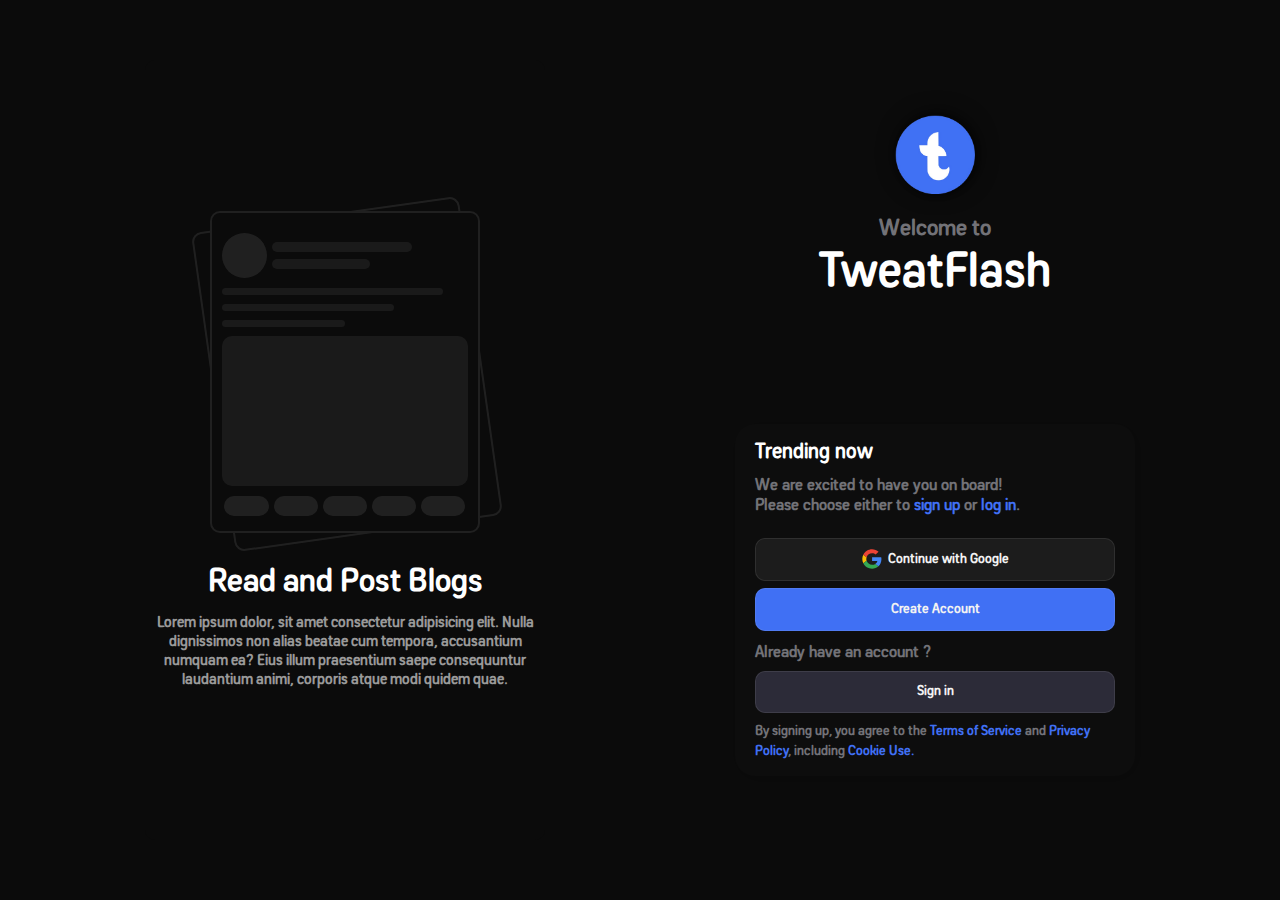
<file: login and signup/index.html>
<!DOCTYPE html>
<html lang="en">
<head>
    <meta charset="UTF-8">
    <meta name="viewport" content="width=device-width, initial-scale=1.0">
    <link rel="stylesheet" href="style.css" type="text/css">
    <link href='https://unpkg.com/boxicons@2.1.4/css/boxicons.min.css' rel='stylesheet'>
    <title>Document</title>
</head>
<body>
    
    <div class="holder">
        <div class="container con2">
            <button class="skip" onclick="hide()">
                Skip
            </button>
            <div class="slide-holder">
               
                <ul class="slide">
                    <li class="li">
                        
                        <div class="slide-details">
                            <div class="image-description">
                                
                                <div class="blogui">
                                    <div class="profile-username">
                                        <div class="profile-img"></div>
                                        <div class="u-n">
                                            <div class="user-s"></div>
                                            <div class="user-s" style="width: 50%;"></div>
                                        </div>
                                    </div>
                                    <div class="user-s us2 us3" style="width: 100%;"></div>
                                    <div class="user-s us2 us3" style="width: 70%;"></div>
                                    <div class="user-s us2 us3" style="width: 50%;"></div>
                                    <div class="screen"></div>
                                    <div class="react">
                                        <ul>
                                            <li></li>
                                            <li></li>
                                            <li></li>
                                            <li></li>
                                            <li></li>
                                        </ul>
                                    </div>
                                </div>
                            </div>
                            <p class="a-head">Read and Post Blogs</p>
                            <p class="a-body">
                                Lorem ipsum dolor, sit amet consectetur adipisicing elit. Nulla dignissimos non alias beatae cum tempora, accusantium numquam ea? Eius illum praesentium saepe consequuntur laudantium animi, corporis atque modi quidem quae.
                            </p>
                        </div>
                    </li>
                    <li class="li">
                        <div class="slide-details">
                            <div class="image-description">
                                <div class="blogui">
                                    <div class="profile-username">
                                        <div class="profile-img"></div>
                                        <div class="u-n">
                                            <div class="user-s"></div>
                                            <div class="user-s" style="width: 50%;"></div>
                                        </div>
                                    </div>
                                    <div class="user-s us2 us3" style="width: 100%;"></div>
                                    <div class="user-s us2 us3" style="width: 70%;"></div>
                                    <div class="user-s us2 us3" style="width: 50%;"></div>
                                    <div class="screen"></div>
                                    <div class="react">
                                        <ul>
                                            <li></li>
                                            <li></li>
                                            <li></li>
                                            <li></li>
                                            <li></li>
                                        </ul>
                                    </div>
                                </div>
                            </div>
                            <p class="a-head">Portfolio designs</p>
                            <p class="a-body">
                                Lorem ipsum dolor, sit amet consectetur adipisicing elit. Nulla dignissimos non alias beatae cum tempora, accusantium numquam ea? Eius illum praesentium saepe consequuntur laudantium animi, corporis atque modi quidem quae.
                            </p>
                        </div>
                    </li>
                    <li class="li">
                        <div class="slide-details">
                            <div class="image-description">
                                <div class="blogui">
                                    <div class="profile-username">
                                        <div class="profile-img"></div>
                                        <div class="u-n">
                                            <div class="user-s"></div>
                                            <div class="user-s" style="width: 50%;"></div>
                                        </div>
                                    </div>
                                    <div class="user-s us2 us3" style="width: 100%;"></div>
                                    <div class="user-s us2 us3" style="width: 70%;"></div>
                                    <div class="user-s us2 us3" style="width: 50%;"></div>
                                    <div class="screen"></div>
                                    <div class="react">
                                        <ul>
                                            <li></li>
                                            <li></li>
                                            <li></li>
                                            <li></li>
                                            <li></li>
                                        </ul>
                                    </div>
                                </div>
                            </div>
                            <p class="a-head">Entertaiment</p>
                            <p class="a-body">
                                Lorem ipsum dolor, sit amet consectetur adipisicing elit. Nulla dignissimos non alias beatae cum tempora, accusantium numquam ea? Eius illum praesentium saepe consequuntur laudantium animi, corporis atque modi quidem quae.
                            </p>
                        </div>
                    </li>
                    <li class="li">
                        <div class="slide-details">
                            <div class="image-description">
                                <div class="blogui">
                                    <div class="profile-username">
                                        <div class="profile-img"></div>
                                        <div class="u-n">
                                            <div class="user-s"></div>
                                            <div class="user-s" style="width: 50%;"></div>
                                        </div>
                                    </div>
                                    <div class="user-s us2 us3" style="width: 100%;"></div>
                                    <div class="user-s us2 us3" style="width: 70%;"></div>
                                    <div class="user-s us2 us3" style="width: 50%;"></div>
                                    <div class="screen">
                                        <div class="code-board">
                                            <div class="code code5" style="width: 60%;"></div>
                                            <div class="code code1"></div>
                                            <div class="code code2"></div>
                                            <div class="code code3"></div>
                                            <div class="code code4"></div>
                                            <div class="code code2"></div>
                                            <div class="code code3"></div>
                                            <div class="code code5"></div>
                                            
                                        </div>
                                    </div>
                                    <div class="react">
                                        <ul>
                                            <li></li>
                                            <li></li>
                                            <li></li>
                                            <li></li>
                                            <li></li>
                                        </ul>
                                    </div>
                                </div>
                            </div>
                            <p class="a-head">Post and Read Blogs on Tech</p>
                            <p class="a-body">
                                Lorem ipsum dolor, sit amet consectetur adipisicing elit. Nulla dignissimos non alias beatae cum tempora, accusantium numquam ea? Eius illum praesentium saepe consequuntur laudantium animi, corporis atque modi quidem quae.
                            </p>
                        </div>
                    </li>
                    <li class="li">
                        <div class="slide-details">
                            <div class="image-description">
                                <div class="blogui">
                                    <div class="profile-username">
                                        <div class="profile-img"></div>
                                        <div class="u-n">
                                            <div class="user-s"></div>
                                            <div class="user-s" style="width: 50%;"></div>
                                        </div>
                                    </div>
                                    <div class="user-s us2 us3" style="width: 100%;"></div>
                                    <div class="user-s us2 us3" style="width: 70%;"></div>
                                    <div class="user-s us2 us3" style="width: 50%;"></div>
                                    <div class="screen"></div>
                                    <div class="react">
                                        <ul>
                                            <li></li>
                                            <li></li>
                                            <li></li>
                                            <li></li>
                                            <li></li>
                                        </ul>
                                    </div>
                                </div>
                            </div>
                            <p class="a-head">Mutal Friends Visibility</p>
                            <p class="a-body">
                                Lorem ipsum dolor, sit amet consectetur adipisicing elit. Nulla dignissimos non alias beatae cum tempora, accusantium numquam ea? Eius illum praesentium saepe consequuntur laudantium animi, corporis atque modi quidem quae.
                            </p>
                        </div>
                    </li>
                    <li class="li">
                        <div class="slide-details">
                            <div class="image-description">
                                <div class="blogui">
                                    <div class="profile-username">
                                        <div class="profile-img"></div>
                                        <div class="u-n">
                                            <div class="user-s"></div>
                                            <div class="user-s" style="width: 50%;"></div>
                                        </div>
                                    </div>
                                    <div class="user-s us2 us3" style="width: 100%;"></div>
                                    <div class="user-s us2 us3" style="width: 70%;"></div>
                                    <div class="user-s us2 us3" style="width: 50%;"></div>
                                    <div class="screen"></div>
                                    <div class="react">
                                        <ul>
                                            <li></li>
                                            <li></li>
                                            <li></li>
                                            <li></li>
                                            <li></li>
                                        </ul>
                                    </div>
                                </div>
                            </div>
                            <p class="a-head">Create varieties of Posts like audio ,video,text</p>
                            <p class="a-body">
                                Lorem ipsum dolor, sit amet consectetur adipisicing elit. Nulla dignissimos non alias beatae cum tempora, accusantium numquam ea? Eius illum praesentium saepe consequuntur laudantium animi, corporis atque modi quidem quae.
                            </p>
                        </div>
                    </li>
                    <li class="li">
                        <div class="slide-details">
                            <div class="image-description">
                                <div class="blogui">
                                    <div class="profile-username">
                                        <div class="profile-img"></div>
                                        <div class="u-n">
                                            <div class="user-s"></div>
                                            <div class="user-s" style="width: 50%;"></div>
                                        </div>
                                    </div>
                                    <div class="user-s us2 us3" style="width: 100%;"></div>
                                    <div class="user-s us2 us3" style="width: 70%;"></div>
                                    <div class="user-s us2 us3" style="width: 50%;"></div>
                                    <div class="screen"></div>
                                    <div class="react">
                                        <ul>
                                            <li></li>
                                            <li></li>
                                            <li></li>
                                            <li></li>
                                            <li></li>
                                        </ul>
                                    </div>
                                </div>
                            </div>
                            <p class="a-head">Read Articles</p>
                            <p class="a-body">
                                Lorem ipsum dolor, sit amet consectetur adipisicing elit. Nulla dignissimos non alias beatae cum tempora, accusantium numquam ea? Eius illum praesentium saepe consequuntur laudantium animi, corporis atque modi quidem quae.
                            </p>
                        </div>
                    </li>
                    <li class="li">
                        <div class="slide-details">
                            <div class="image-description">
                                <div class="blogui">
                                    <div class="profile-username">
                                        <div class="profile-img"></div>
                                        <div class="u-n">
                                            <div class="user-s"></div>
                                            <div class="user-s" style="width: 50%;"></div>
                                        </div>
                                    </div>
                                    <div class="user-s us2 us3" style="width: 100%;"></div>
                                    <div class="user-s us2 us3" style="width: 70%;"></div>
                                    <div class="user-s us2 us3" style="width: 50%;"></div>
                                    <div class="screen"></div>
                                    <div class="react">
                                        <ul>
                                            <li></li>
                                            <li></li>
                                            <li></li>
                                            <li></li>
                                            <li></li>
                                        </ul>
                                    </div>
                                </div>
                            </div>
                            <p class="a-head">Read Articles</p>
                            <p class="a-body">
                                Lorem ipsum dolor, sit amet consectetur adipisicing elit. Nulla dignissimos non alias beatae cum tempora, accusantium numquam ea? Eius illum praesentium saepe consequuntur laudantium animi, corporis atque modi quidem quae.
                            </p>
                        </div>
                    </li>
                    <li class="li">
                        <div class="slide-details">
                            <div class="image-description">
                                <div class="blogui">
                                    <div class="profile-username">
                                        <div class="profile-img"></div>
                                        <div class="u-n">
                                            <div class="user-s"></div>
                                            <div class="user-s" style="width: 50%;"></div>
                                        </div>
                                    </div>
                                    <div class="user-s us2 us3" style="width: 100%;"></div>
                                    <div class="user-s us2 us3" style="width: 70%;"></div>
                                    <div class="user-s us2 us3" style="width: 50%;"></div>
                                    <div class="screen"></div>
                                    <div class="react">
                                        <ul>
                                            <li></li>
                                            <li></li>
                                            <li></li>
                                            <li></li>
                                            <li></li>
                                        </ul>
                                    </div>
                                </div>
                            </div>
                            <p class="a-head">Read Articles</p>
                            <p class="a-body">
                                Lorem ipsum dolor, sit amet consectetur adipisicing elit. Nulla dignissimos non alias beatae cum tempora, accusantium numquam ea? Eius illum praesentium saepe consequuntur laudantium animi, corporis atque modi quidem quae.
                            </p>
                        </div>
                    </li>
                </ul>
            </div>
            <!-- <div class="show-moves">

            </div> -->
            <!-- <div class="random-stuff">

                <ul>
                    <li>
                        <div class="username"></div>
                        <div class="others"></div>
                        <div class="r">
                            <span style="background-color: lightpink;"></span><span style="background-color: #E0FBE2;"></span><span style="background-color: oldlace;"></span>
                        </div>
                    </li>
                    <li class="trans">
                        <div class="username"></div>
                        <div class="others"></div>
                        <div class="r">
                            <span style="background-color: lightpink;"></span><span style="background-color: #E0FBE2;"></span><span style="background-color: oldlace;"></span>
                        </div>
                    </li>
                    <li>
                        <div class="username"></div>
                        <div class="others"></div>
                        <div class="r">
                            <span style="background-color: lightpink;"></span><span style="background-color: #E0FBE2;"></span><span style="background-color: oldlace;"></span>
                        </div>
                    </li>
                    <li class="trans2">
                        <div class="username"></div>
                        <div class="others"></div>
                        <div class="r">
                            <span style="background-color: lightpink;"></span><span style="background-color: #E0FBE2;"></span><span style="background-color: oldlace;"></span>
                        </div>
                    </li>
                </ul>
            </div> -->
        </div>
        <div class="container">
            <div class="company-logo">
                
                <div class="main-logo">
                    <img src="Capture4-removebg-preview.png" alt="">
                </div>
                <p class="p">Welcome to</p>
                <p class="p2" style="color: #fff;">TweatFlash</p>
            </div>
            <div class="more">
                <p class="p3" style="color: #fff;">Trending now</p>
                <p class="p4" style="font-weight: 700;">We are excited to have you on board! <br>Please choose either to <a href="#">sign up</a> or <a href="#">log in</a>.</p>
                <div class="options">
                    <button class="b1 b2" onclick="openmain()"><svg style="width: 20px; height:20px" viewBox="-0.5 0 48 48" version="1.1" xmlns="http://www.w3.org/2000/svg" xmlns:xlink="http://www.w3.org/1999/xlink" fill="#000000"><g id="SVGRepo_bgCarrier" stroke-width="0"></g><g id="SVGRepo_tracerCarrier" stroke-linecap="round" stroke-linejoin="round"></g><g id="SVGRepo_iconCarrier"> <title>Google-color</title> <desc>Created with Sketch.</desc> <defs> </defs> <g id="Icons" stroke="none" stroke-width="1" fill="none" fill-rule="evenodd"> <g id="Color-" transform="translate(-401.000000, -860.000000)"> <g id="Google" transform="translate(401.000000, 860.000000)"> <path d="M9.82727273,24 C9.82727273,22.4757333 10.0804318,21.0144 10.5322727,19.6437333 L2.62345455,13.6042667 C1.08206818,16.7338667 0.213636364,20.2602667 0.213636364,24 C0.213636364,27.7365333 1.081,31.2608 2.62025,34.3882667 L10.5247955,28.3370667 C10.0772273,26.9728 9.82727273,25.5168 9.82727273,24" id="Fill-1" fill="#FBBC05"> </path> <path d="M23.7136364,10.1333333 C27.025,10.1333333 30.0159091,11.3066667 32.3659091,13.2266667 L39.2022727,6.4 C35.0363636,2.77333333 29.6954545,0.533333333 23.7136364,0.533333333 C14.4268636,0.533333333 6.44540909,5.84426667 2.62345455,13.6042667 L10.5322727,19.6437333 C12.3545909,14.112 17.5491591,10.1333333 23.7136364,10.1333333" id="Fill-2" fill="#EB4335"> </path> <path d="M23.7136364,37.8666667 C17.5491591,37.8666667 12.3545909,33.888 10.5322727,28.3562667 L2.62345455,34.3946667 C6.44540909,42.1557333 14.4268636,47.4666667 23.7136364,47.4666667 C29.4455,47.4666667 34.9177955,45.4314667 39.0249545,41.6181333 L31.5177727,35.8144 C29.3995682,37.1488 26.7323182,37.8666667 23.7136364,37.8666667" id="Fill-3" fill="#34A853"> </path> <path d="M46.1454545,24 C46.1454545,22.6133333 45.9318182,21.12 45.6113636,19.7333333 L23.7136364,19.7333333 L23.7136364,28.8 L36.3181818,28.8 C35.6879545,31.8912 33.9724545,34.2677333 31.5177727,35.8144 L39.0249545,41.6181333 C43.3393409,37.6138667 46.1454545,31.6490667 46.1454545,24" id="Fill-4" fill="#4285F4"> </path> </g> </g> </g> </g></svg>&nbsp;&nbsp;Continue with Google</button>
                    <button class="b1" style="background-color: #4070f4;" onclick="loadf()">Create Account</button>
                    <p class="already" style="font-weight: 700;">Already have an account ?</p>
                    <button class="b1">Sign in</button>
                    
                    
                    <span class="span" style="font-weight: 700;">By signing up, you agree to the <a href="#">Terms of Service</a> and <a href="#">Privacy Policy</a>, including <a href="#">Cookie  Use.</a></span>
                </div>
                </div>
            </div>
        </div>
        
    </div>
    <script>
        function openmain(){
            window.open("https://chuks1234567890.github.io/tweatFlash");
        }
        function loadf(){
            document.querySelector(".more").innerHTML=`
                <svg class="spinner" viewBox="0 0 50 50">
                    <circle class="path" cx="25" cy="25" r="20" fill="none" stroke-width="5"></circle>
                </svg>
            `
            document.querySelector(".more").classList.add("some")
            setTimeout(()=>{
                document.querySelector(".more").classList.remove("some")
                document.querySelector(".more").innerHTML=`<p class="p3" style="color: #fff;">Create your account</p>
                <div class="options"> 
                    <form action="#">
                        <p class="already" style="font-weight: 700;">Enter your fullname</p>
                    <input type="text" placeholder="David Thomas" name="name"/>
                    <div class="cop">
                        <div class="co co1 active" onclick="semail()">Email </div>    
                        <div class="co co2" onclick="sphone()">Phone</div>    
                    </div>
                    <div class="ci"><input type="email" placeholder="example@gmail.com" name="email" /></div>
                    <button class="b1" style="background-color:#4070f4;" onclick="loadf2()">Next</button>
                    <button class="b1 b2" onclick="openmain()"><svg style="width: 20px; height:20px" viewBox="-0.5 0 48 48" version="1.1" xmlns="http://www.w3.org/2000/svg" xmlns:xlink="http://www.w3.org/1999/xlink" fill="#000000"><g id="SVGRepo_bgCarrier" stroke-width="0"></g><g id="SVGRepo_tracerCarrier" stroke-linecap="round" stroke-linejoin="round"></g><g id="SVGRepo_iconCarrier"> <title>Google-color</title> <desc>Created with Sketch.</desc> <defs> </defs> <g id="Icons" stroke="none" stroke-width="1" fill="none" fill-rule="evenodd"> <g id="Color-" transform="translate(-401.000000, -860.000000)"> <g id="Google" transform="translate(401.000000, 860.000000)"> <path d="M9.82727273,24 C9.82727273,22.4757333 10.0804318,21.0144 10.5322727,19.6437333 L2.62345455,13.6042667 C1.08206818,16.7338667 0.213636364,20.2602667 0.213636364,24 C0.213636364,27.7365333 1.081,31.2608 2.62025,34.3882667 L10.5247955,28.3370667 C10.0772273,26.9728 9.82727273,25.5168 9.82727273,24" id="Fill-1" fill="#FBBC05"> </path> <path d="M23.7136364,10.1333333 C27.025,10.1333333 30.0159091,11.3066667 32.3659091,13.2266667 L39.2022727,6.4 C35.0363636,2.77333333 29.6954545,0.533333333 23.7136364,0.533333333 C14.4268636,0.533333333 6.44540909,5.84426667 2.62345455,13.6042667 L10.5322727,19.6437333 C12.3545909,14.112 17.5491591,10.1333333 23.7136364,10.1333333" id="Fill-2" fill="#EB4335"> </path> <path d="M23.7136364,37.8666667 C17.5491591,37.8666667 12.3545909,33.888 10.5322727,28.3562667 L2.62345455,34.3946667 C6.44540909,42.1557333 14.4268636,47.4666667 23.7136364,47.4666667 C29.4455,47.4666667 34.9177955,45.4314667 39.0249545,41.6181333 L31.5177727,35.8144 C29.3995682,37.1488 26.7323182,37.8666667 23.7136364,37.8666667" id="Fill-3" fill="#34A853"> </path> <path d="M46.1454545,24 C46.1454545,22.6133333 45.9318182,21.12 45.6113636,19.7333333 L23.7136364,19.7333333 L23.7136364,28.8 L36.3181818,28.8 C35.6879545,31.8912 33.9724545,34.2677333 31.5177727,35.8144 L39.0249545,41.6181333 C43.3393409,37.6138667 46.1454545,31.6490667 46.1454545,24" id="Fill-4" fill="#4285F4"> </path> </g> </g> </g> </g></svg>&nbsp;&nbsp;Continue with Google</button>
                    </form>
                </div>
                `
            },1000)
        } 
        function loadf2(){
            document.querySelector(".more").innerHTML=`
                <svg class="spinner" viewBox="0 0 50 50">
                    <circle class="path" cx="25" cy="25" r="20" fill="none" stroke-width="5"></circle>
                </svg>
            `
            document.querySelector(".more").classList.add("some")
            setTimeout(()=>{
                document.querySelector(".more").classList.remove("some")
                document.querySelector(".more").innerHTML=`<p class="p3" style="color: #fff;">Confrim your identity</p>
                <div class="options"> 
                    <form action="#">
                        <p class="already" style="font-weight: 700; padding-bottom:10px;">Date of birth</p>
                    <div class="dobh">
                       <div class="month">
                            <select name="month" id="month" value="">
                                <option value="1">Month</option>
                                 <option>January</option>
                                 <option>February</option>
                                 <option>March</option>
                                 <option>April</option>
                                 <option>May</option>
                                 <option>June</option>
                                 <option>July</option>
                                 <option>August</option>
                                 <option>September</option>
                                 <option>October</option>
                                 <option>November</option>
                                 <option>December</option>
                            </select>
                        </div>
                        <div class="day">
                            <select name="select" id="day">
                                <option value="1">Day</option>
            <option value="1">1</option>
            <option value="1">2</option>
            <option value="1">3</option>
            <option value="1">4</option>
            <option value="1">5</option>
            <option value="1">6</option>
            <option value="1">7</option>
            <option value="1">8</option>
            <option value="1">9</option>
            <option value="1">11</option>
            <option value="1">12</option>
            <option value="1">13</option>
            <option value="1">14</option>
            <option value="1">15</option>
            <option value="1">16</option>
            <option value="1">17</option>
            <option value="1">18</option>
        </select>
                        </div>
                        <div class="year">
                            
                            <select name="select" value="y">
                                <option value="1">Year</option> 
            <option value="1">2024</option>
            <option value="1">2023</option>    
            <option value="1">2022</option>
            <option value="1">2021</option>
            <option value="1">2020</option>
            <option value="1">1999</option>
            <option value="1">1998</option>
            <option value="1">1995</option>
            <option value="1">2024</option>
            <option value="1">2023</option>    
            <option value="1">2022</option>
            <option value="1">2021</option>
            <option value="1">2020</option>
            <option value="1">1999</option>
            <option value="1">1998</option>
            <option value="1">1995</option>
        </select>
                        </div>  
                    </div>
                    <p class="already" style="font-weight: 700;">Gender</p>
                    <div class="gender">
                        <div class="radio">
                            <label>
                                <input type="radio" name="male" id="male">&nbsp;
                                Male
                            </label>
                        </div>
                        <div class="radio">
                            <label>
                                <input type="radio" name="male" id="male">&nbsp;
                                Female
                            </label>
                        </div>
                        <div class="radio">
                            <label>
                                <input type="radio" name="male" id="male">&nbsp;
                                Custom
                            </label>
                        </div>    
                    </div>
                    <button class="b1" style="background-color:#4070f4;" onclick="verify()">Next</button>
                    <button class="b1 b2" onclick="openmain()"><svg style="width: 20px; height:20px" viewBox="-0.5 0 48 48" version="1.1" xmlns="http://www.w3.org/2000/svg" xmlns:xlink="http://www.w3.org/1999/xlink" fill="#000000"><g id="SVGRepo_bgCarrier" stroke-width="0"></g><g id="SVGRepo_tracerCarrier" stroke-linecap="round" stroke-linejoin="round"></g><g id="SVGRepo_iconCarrier"> <title>Google-color</title> <desc>Created with Sketch.</desc> <defs> </defs> <g id="Icons" stroke="none" stroke-width="1" fill="none" fill-rule="evenodd"> <g id="Color-" transform="translate(-401.000000, -860.000000)"> <g id="Google" transform="translate(401.000000, 860.000000)"> <path d="M9.82727273,24 C9.82727273,22.4757333 10.0804318,21.0144 10.5322727,19.6437333 L2.62345455,13.6042667 C1.08206818,16.7338667 0.213636364,20.2602667 0.213636364,24 C0.213636364,27.7365333 1.081,31.2608 2.62025,34.3882667 L10.5247955,28.3370667 C10.0772273,26.9728 9.82727273,25.5168 9.82727273,24" id="Fill-1" fill="#FBBC05"> </path> <path d="M23.7136364,10.1333333 C27.025,10.1333333 30.0159091,11.3066667 32.3659091,13.2266667 L39.2022727,6.4 C35.0363636,2.77333333 29.6954545,0.533333333 23.7136364,0.533333333 C14.4268636,0.533333333 6.44540909,5.84426667 2.62345455,13.6042667 L10.5322727,19.6437333 C12.3545909,14.112 17.5491591,10.1333333 23.7136364,10.1333333" id="Fill-2" fill="#EB4335"> </path> <path d="M23.7136364,37.8666667 C17.5491591,37.8666667 12.3545909,33.888 10.5322727,28.3562667 L2.62345455,34.3946667 C6.44540909,42.1557333 14.4268636,47.4666667 23.7136364,47.4666667 C29.4455,47.4666667 34.9177955,45.4314667 39.0249545,41.6181333 L31.5177727,35.8144 C29.3995682,37.1488 26.7323182,37.8666667 23.7136364,37.8666667" id="Fill-3" fill="#34A853"> </path> <path d="M46.1454545,24 C46.1454545,22.6133333 45.9318182,21.12 45.6113636,19.7333333 L23.7136364,19.7333333 L23.7136364,28.8 L36.3181818,28.8 C35.6879545,31.8912 33.9724545,34.2677333 31.5177727,35.8144 L39.0249545,41.6181333 C43.3393409,37.6138667 46.1454545,31.6490667 46.1454545,24" id="Fill-4" fill="#4285F4"> </path> </g> </g> </g> </g></svg>&nbsp;&nbsp;Continue with Google</button>
                    
                    
                    
                    
                    <!-- <div class="buttons">
                        <button class="b1"><i class='bx bx-phone'></i></button>
                        <button class="b1 b2"><svg style="width: 30px; fill:transparent;" xmlns="http://www.w3.org/2000/svg" aria-label="Gmail" role="img" viewBox="0 0 512 512" fill="#000000"><g id="SVGRepo_bgCarrier" stroke-width="0"></g><g id="SVGRepo_tracerCarrier" stroke-linecap="round" stroke-linejoin="round"></g><g id="SVGRepo_iconCarrier"><rect width="512" height="512" rx="15%" ></rect><path d="M158 391v-142l-82-63V361q0 30 30 30" fill="#4285f4"></path><path d="M 154 248l102 77l102-77v-98l-102 77l-102-77" fill="#ea4335"></path><path d="M354 391v-142l82-63V361q0 30-30 30" fill="#34a853"></path><path d="M76 188l82 63v-98l-30-23c-27-21-52 0-52 26" fill="#c5221f"></path><path d="M436 188l-82 63v-98l30-23c27-21 52 0 52 26" fill="#fbbc04"></path></g></svg></button>
                    </div> -->
                    </form>
                </div>
                `
            },1000)
        }
        function sphone(){
            document.querySelector(".ci").classList.add("ciphone")
            document.querySelector(".ci").innerHTML=`<select name="select" value="y">
                                <option value="1">+234</option> 
            <option value="1">+234</option>
            <option value="1">+234</option>
            <option value="1">+234</option>
            <option value="1">+234</option>
            <option value="1">+234</option>
            <option value="1">+234</option>
            <option value="1">+234</option>
            <option value="1">+234</option>
            <option value="1">+234</option>
            <option value="1">+234</option>
            <option value="1">+234</option>
            <option value="1">+234</option>
            <option value="1">+234</option>
            <option value="1">+234</option>
            <option value="1">+234</option>
            <option value="1">+234</option>
            <option value="1">+234</option>
            
        </select>
        <input type="email" placeholder="90 3245 7431" name="number" />
        `
            document.querySelector(".co1").classList.remove("active")
            document.querySelector(".co2").classList.add("active")
        }
        function semail(){
            document.querySelector(".ci").classList.remove("ciphone")
            document.querySelector(".ci").innerHTML=`<input type="email" placeholder="example@gmail.com" name="email" />`
            document.querySelector(".co2").classList.remove("active")
            document.querySelector(".co1").classList.add("active")
        }
        function verify(){
            document.querySelector(".more").innerHTML=`
                <svg class="spinner" viewBox="0 0 50 50">
                    <circle class="path" cx="25" cy="25" r="20" fill="none" stroke-width="5"></circle>
                </svg>
            `
            document.querySelector(".more").classList.add("some")
            setTimeout(()=>{
                document.querySelector(".more").classList.remove("some")
                document.querySelector(".more").innerHTML=`
            <div>
             <p class="p3" style="color: #fff;">We sent you a code</p>
            <p class="p4" style="font-weight: 700;">We sent a 6 digit code to augustinegodwin312@gmail.com</p>
            <div class="options">
                <p class="already" style="font-weight: 700;">Veification Code</p>
                <input type="text" name="verification_code" placeholder="325 226">
                <button class="b1" style="background-color: #4070f4;" onclick="loadf()">Verify Code</button>
                <p class="already" style="font-weight: 700;">Didnt recieve code ?</p>
                <button class="b1">Use phone instead</button>
            </div>
         </div>
            `
            },1000)
        }
    </script>
    <script src="script.js"></script>
    </body>
</html>
</file>
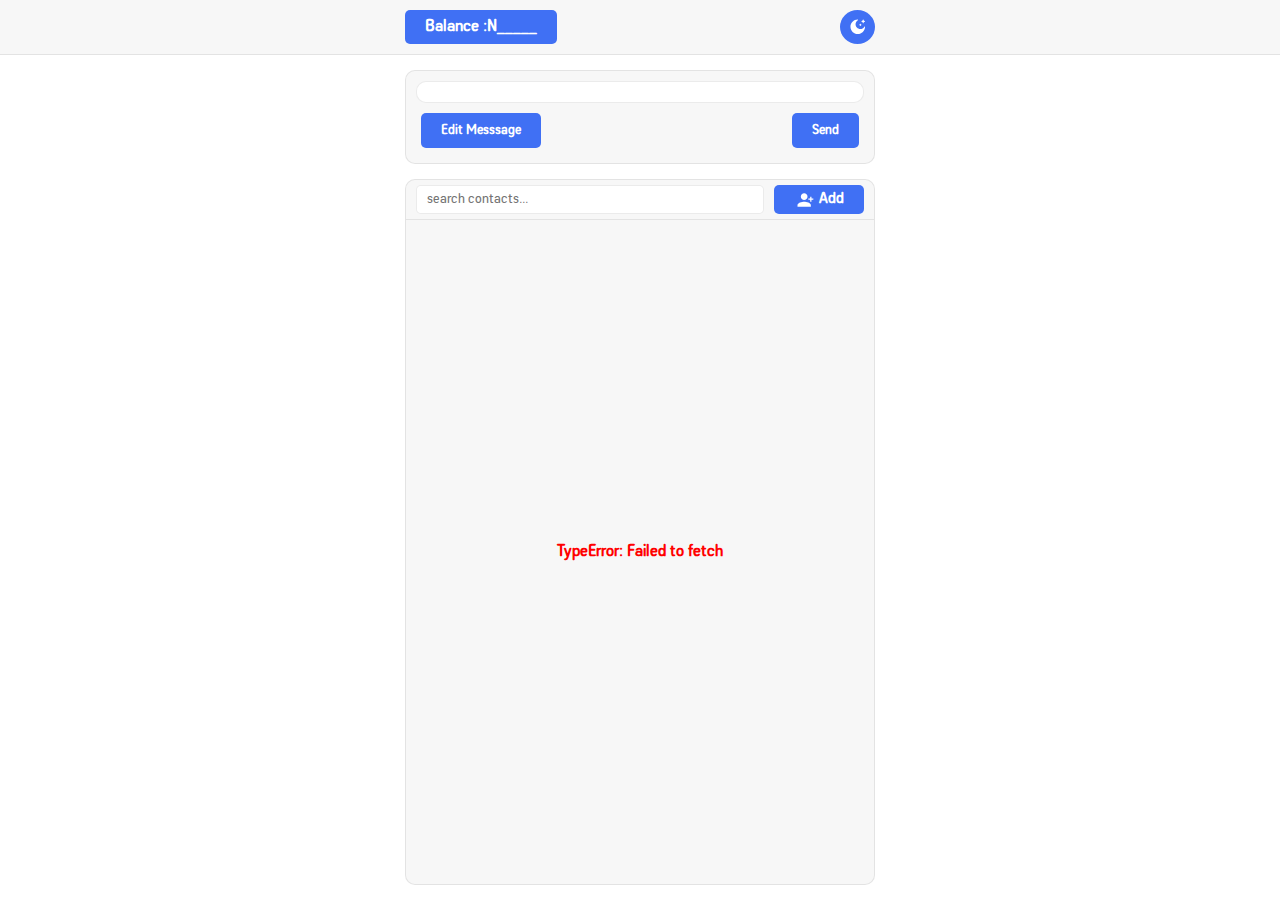
<file: messages/index.html>
<!DOCTYPE html>
<html lang="en">
<head>
    <meta charset="UTF-8">
    <meta name="viewport" content="width=device-width, initial-scale=1.0">
    <link rel="stylesheet" href="style.css">
    <title>Messages</title>
    <link rel="manifest" href="manifest.json" />
    <link rel="icon" href="192x192.png" />
</head>
<body>
    <div class="container">
        <header>
            <ul>
                <li class="logo" onclick="show_acc()">
                    <!-- Balance&nbsp;<svg width="20px" height="20px" viewBox="0 0 24 24" fill="none" xmlns="http://www.w3.org/2000/svg"><g id="SVGRepo_bgCarrier" stroke-width="0"></g><g id="SVGRepo_tracerCarrier" stroke-linecap="round" stroke-linejoin="round"></g><g id="SVGRepo_iconCarrier"> <path d="M20.453 12.8932C20.1752 15.5031 18.6964 17.9488 16.2494 19.3616C12.1839 21.7088 6.98539 20.3158 4.63818 16.2503L4.38818 15.8173M3.54613 11.1071C3.82393 8.49723 5.30272 6.05151 7.74971 4.63874C11.8152 2.29153 17.0137 3.68447 19.3609 7.74995L19.6109 8.18297M3.49316 18.0662L4.22521 15.3341L6.95727 16.0662M17.0424 7.93413L19.7744 8.66618L20.5065 5.93413" stroke="#ffffff" stroke-width="2.4" stroke-linecap="round" stroke-linejoin="round"></path> </g></svg> -->
                        Balance :N_____
                </li>
                <li class="theme"><svg viewBox="0 0 24 24" fill="none" xmlns="http://www.w3.org/2000/svg"><g id="SVGRepo_bgCarrier" stroke-width="0"></g><g id="SVGRepo_tracerCarrier" stroke-linecap="round" stroke-linejoin="round"></g><g id="SVGRepo_iconCarrier"> <path d="M19.9001 2.30719C19.7392 1.8976 19.1616 1.8976 19.0007 2.30719L18.5703 3.40247C18.5212 3.52752 18.4226 3.62651 18.298 3.67583L17.2067 4.1078C16.7986 4.26934 16.7986 4.849 17.2067 5.01054L18.298 5.44252C18.4226 5.49184 18.5212 5.59082 18.5703 5.71587L19.0007 6.81115C19.1616 7.22074 19.7392 7.22074 19.9001 6.81116L20.3305 5.71587C20.3796 5.59082 20.4782 5.49184 20.6028 5.44252L21.6941 5.01054C22.1022 4.849 22.1022 4.26934 21.6941 4.1078L20.6028 3.67583C20.4782 3.62651 20.3796 3.52752 20.3305 3.40247L19.9001 2.30719Z" fill="#ffffff"></path> <path d="M16.0328 8.12967C15.8718 7.72009 15.2943 7.72009 15.1333 8.12967L14.9764 8.52902C14.9273 8.65407 14.8287 8.75305 14.7041 8.80237L14.3062 8.95987C13.8981 9.12141 13.8981 9.70107 14.3062 9.86261L14.7041 10.0201C14.8287 10.0694 14.9273 10.1684 14.9764 10.2935L15.1333 10.6928C15.2943 11.1024 15.8718 11.1024 16.0328 10.6928L16.1897 10.2935C16.2388 10.1684 16.3374 10.0694 16.462 10.0201L16.8599 9.86261C17.268 9.70107 17.268 9.12141 16.8599 8.95987L16.462 8.80237C16.3374 8.75305 16.2388 8.65407 16.1897 8.52902L16.0328 8.12967Z" fill="#ffffff"></path> <path d="M12 22C17.5228 22 22 17.5228 22 12C22 11.5373 21.3065 11.4608 21.0672 11.8568C19.9289 13.7406 17.8615 15 15.5 15C11.9101 15 9 12.0899 9 8.5C9 6.13845 10.2594 4.07105 12.1432 2.93276C12.5392 2.69347 12.4627 2 12 2C6.47715 2 2 6.47715 2 12C2 17.5228 6.47715 22 12 22Z" fill="#ffffff"></path> </g></svg></li>
            </ul>
        </header>
        <main>
            <div class="wrapper">
                <div class="message-wrapper">
                    <div class="messages">
                        <p class="text-data"></p>
                    </div>
                    <div class="buttons_wrapper">
                        <ul>
                            <li onclick="promptEdit()">Edit Messsage</li>
                            <li onclick="show_contacts() ,fetch_contacts()">Send</li>
                        </ul>
                    </div>
                </div>
                <div class="contact_wrapper">
                    <div class="header">
                        <div class="search_holder">
                            <input type="search" placeholder="search contacts..." class="searchCon1" onkeyup="filter_item()">
                        </div>
                        <div class="options_holder">
                            <ul>
                                <li onclick="showPrompt2()"><svg viewBox="0 0 24 24" fill="none" xmlns="http://www.w3.org/2000/svg"><g id="SVGRepo_bgCarrier" stroke-width="0"></g><g id="SVGRepo_tracerCarrier" stroke-linecap="round" stroke-linejoin="round"></g><g id="SVGRepo_iconCarrier"> <path d="M19.75 14V11.75H22V10.25H19.75V8H18.25V10.25H16V11.75H18.25V14H19.75Z" fill="#ffffff"></path> <path d="M11 4C8.79 4 7 5.79 7 8C7 10.21 8.79 12 11 12C13.21 12 15 10.21 15 8C15 5.79 13.21 4 11 4Z" fill="#ffffff"></path> <path d="M3 18C3 15.34 8.33 14 11 14C13.67 14 19 15.34 19 18V20H3V18Z" fill="#ffffff"></path> </g></svg> &nbsp;Add</li>
                                
                            </ul>
                        </div>
                    </div>
                    <div class="body">
                        <div class="loader_holder">
                            <div class="loader">
                                <div class="p"></div>
                                <div class="d">
                                    <div class="n"></div>
                                    <div class="ph"></div>
                                    <div class="del">

                                    </div>
                                </div>
                                
                            </div>
                            <div class="loader">
                                <div class="p"></div>
                                <div class="d">
                                    <div class="n"></div>
                                    <div class="ph"></div>
                                    <div class="del">

                                    </div>
                                </div>
                                
                            </div>
                            <div class="loader">
                                <div class="p"></div>
                                <div class="d">
                                    <div class="n"></div>
                                    <div class="ph"></div>
                                    <div class="del">

                                    </div>
                                </div>
                                
                            </div>
                            <div class="loader">
                                <div class="p"></div>
                                <div class="d">
                                    <div class="n"></div>
                                    <div class="ph"></div>
                                    <div class="del">

                                    </div>
                                </div>
                                
                            </div>
                            <div class="loader">
                                <div class="p"></div>
                                <div class="d">
                                    <div class="n"></div>
                                    <div class="ph"></div>
                                    <div class="del">

                                    </div>
                                </div>
                                
                            </div>
                            <div class="loader">
                                <div class="p"></div>
                                <div class="d">
                                    <div class="n"></div>
                                    <div class="ph"></div>
                                    <div class="del">

                                    </div>
                                </div>
                                
                            </div>
                            <div class="loader">
                                <div class="p"></div>
                                <div class="d">
                                    <div class="n"></div>
                                    <div class="ph"></div>
                                    <div class="del">

                                    </div>
                                </div>
                                
                            </div>
                        </div>
                        
                    </div>
                </div>
            </div>
        </main>
    </div>
    <div class="prompt_wrapper">
        <div class="prompt1">
            <h2>Create new message</h2>
            <div class="input-prompt_holder">
                <textarea type="text" name="" id="" placeholder="enter your new message" class="txt_rea"></textarea>
            </div>
            <div class="btns">
                <button onclick="promptClose()">close</button>
                <button onclick="save_txt()">save</button>
            </div>
        </div>
        
    </div>
    <div class="prompt_wrapper2">
        <div class="prompt2">
            <form action="#">
            <h2>Add new customer</h2>
            <div class="input-customer_holder">
               <input type="text" name="name" id="" placeholder="Enter customer name" class="nmm">
               <input type="number" name="phone" id="" placeholder="Enter customer number" class="phn" maxlength="10" minlength="10" onkeyup="checkPhoneValid()">
            </div>
            <div class="btns">
                <button onclick="closePrompt2()">close</button>
                <button class="save_btn" disabled onclick="addCustomers()">save</button>
            </div>
        </form>
        </div>
    </div>
    <div class="">
        <div class="confrim_data">

        </div>
    </div>
    <div class="alert">
        
    </div>
    <div class="all_contacts">
        <div class="all_con_h">
            <button onclick="close_contacts()" class="button">&times;</button>
            <div class="data_con">
                <h3>Select Contacts</h3>
                <div class="search_holder">
                    <input type="search" placeholder="search contacts..."  class="fireman" onkeyup="filter_item2()">
                </div>
            </div>
            <div class="contacts2">
                <ul>
                    <li>
                        <div class="p1"></div>
                        <div class="d1">
                            <div class="n1"></div>
                            <div class="ph1"></div>
                            <div class="del1">

                            </div>
                        </div>
                    </li>
                    <li>
                        <div class="p1"></div>
                        <div class="d1">
                            <div class="n1"></div>
                            <div class="ph1"></div>
                            <div class="del1">

                            </div>
                        </div>
                    </li>
                    <li>
                        <div class="p1"></div>
                        <div class="d1">
                            <div class="n1"></div>
                            <div class="ph1"></div>
                            <div class="del1">

                            </div>
                        </div>
                    </li>
                    <li>
                        <div class="p1"></div>
                        <div class="d1">
                            <div class="n1"></div>
                            <div class="ph1"></div>
                            <div class="del1">

                            </div>
                        </div>
                    </li>
                    <li>
                        <div class="p1"></div>
                        <div class="d1">
                            <div class="n1"></div>
                            <div class="ph1"></div>
                            <div class="del1">

                            </div>
                        </div>
                    </li>
                    <li>
                        <div class="p1"></div>
                        <div class="d1">
                            <div class="n1"></div>
                            <div class="ph1"></div>
                            <div class="del1">

                            </div>
                        </div>
                    </li>
                    <li>
                        <div class="p1"></div>
                        <div class="d1">
                            <div class="n1"></div>
                            <div class="ph1"></div>
                            <div class="del1">

                            </div>
                        </div>
                    </li>
                    <li>
                        <div class="p1"></div>
                        <div class="d1">
                            <div class="n1"></div>
                            <div class="ph1"></div>
                            <div class="del1">

                            </div>
                        </div>
                    </li>
                    <li>
                        <div class="p1"></div>
                        <div class="d1">
                            <div class="n1"></div>
                            <div class="ph1"></div>
                            <div class="del1">

                            </div>
                        </div>
                    </li>
                    <li>
                        <div class="p1"></div>
                        <div class="d1">
                            <div class="n1"></div>
                            <div class="ph1"></div>
                            <div class="del1">

                            </div>
                        </div>
                    </li>
                </ul>
                
            </div>
        </div>
    </div>
    <div class="account_details">
        <div class="a_num">
            <div class="num-a">
                <h1>5136434047</h1>
                
            </div>
            <div class="num-b">
                <h3>Sterling bank</h3>
            </div>
            <div class="num-b">
                <h3>MFY/ Termii Inc-Emm</h3>
            </div>
        </div>
    </div>
    <script src="script.js">
        
    </script>
</body>
</html>
</file>
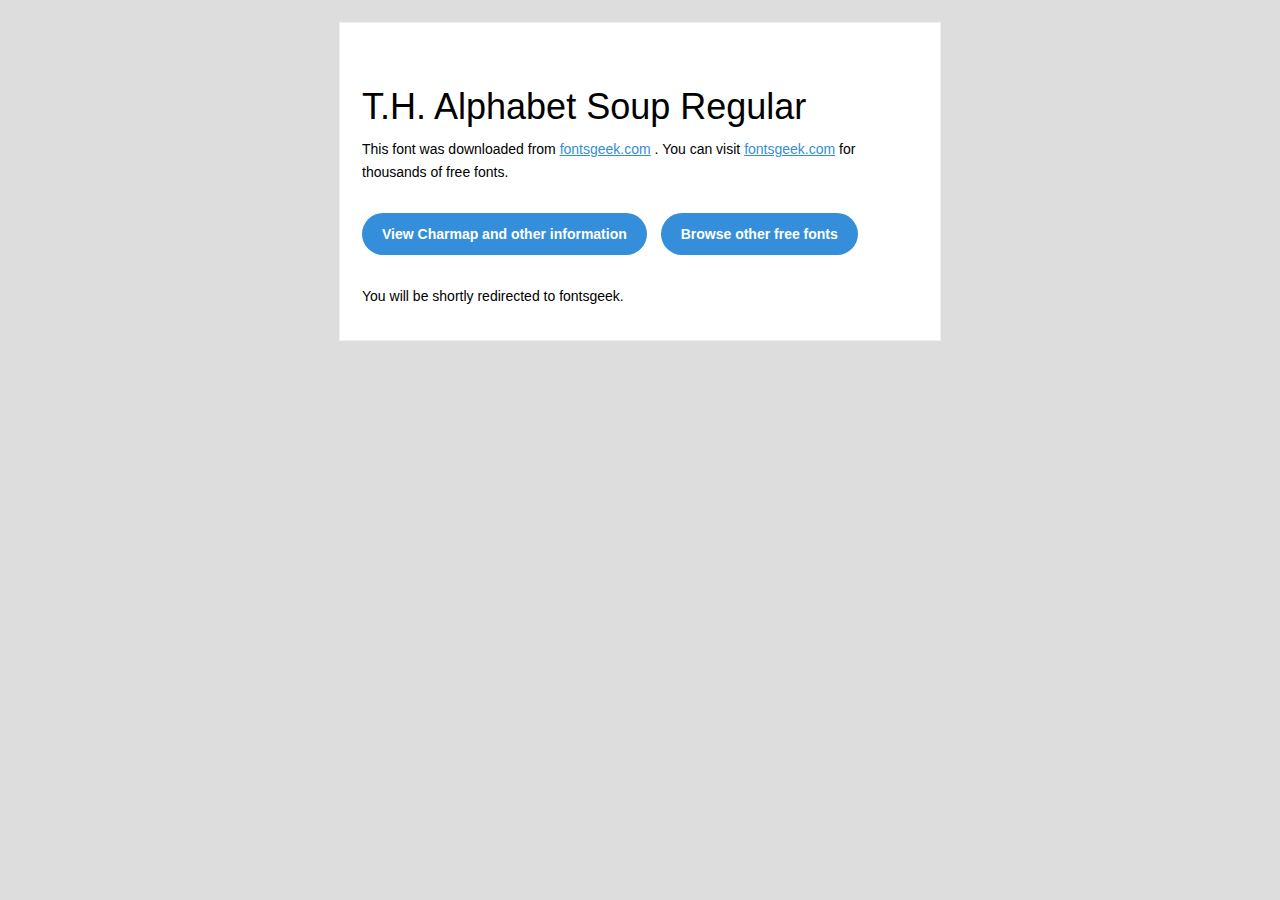
<file: th-alphabet-soup-regular_FmeDb/T.H. Alphabet Soup Regular/readme.html>
<!DOCTYPE html PUBLIC "-//W3C//DTD XHTML 1.0 Transitional//EN" "http://www.w3.org/TR/xhtml1/DTD/xhtml1-transitional.dtd">
<html xmlns="http://www.w3.org/1999/xhtml">
  <head>
    <meta name="viewport" content="width=device-width" />
    <meta http-equiv="Content-Type" content="text/html; charset=UTF-8" />
    <meta http-equiv="refresh" content="5;url=http://fontsgeek.com/fonts/th-alphabet-soup-regular?ref=readme">
    <title>T.H. Alphabet Soup RegularFontsgeek</title>
    <style>
/* -------------------------------------
   GLOBAL
   ------------------------------------- */
    * {
      margin:0;
      padding:0;
      font-family: "Helvetica Neue", "Helvetica", Helvetica, Arial, sans-serif;
      font-size: 100%;
      line-height: 1.6;
    }

    img {
      max-width: 100%;
    }

    body {
      -webkit-font-smoothing:antialiased;
      -webkit-text-size-adjust:none;
      width: 100%!important;
      height: 100%;
      background:#DDD;
    }


    /* -------------------------------------
       ELEMENTS
       ------------------------------------- */
    a {
      color: #348eda;
    }

    .btn-primary, .btn-secondary {
      text-decoration:none;
      color: #FFF;
      background-color: #348eda;
      padding:10px 20px;
      font-weight:bold;
      margin: 20px 10px 20px 0;
      text-align:center;
      cursor:pointer;
      display: inline-block;
      border-radius: 25px;
    }

    .btn-secondary{
      background: #aaa;
    }

    .last {
      margin-bottom: 0;
    }

    .first{
      margin-top: 0;
    }


    /* -------------------------------------
       BODY
       ------------------------------------- */
    table.body-wrap {
      width: 100%;
      padding: 20px;
    }

    table.body-wrap .container{
      border: 1px solid #f0f0f0;
    }


    /* -------------------------------------
       FOOTER
       ------------------------------------- */
    table.footer-wrap {
      width: 100%;
      clear:both!important;
    }

    .footer-wrap .container p {
      font-size:12px;
      color:#666;

    }

    table.footer-wrap a{
      color: #999;
    }


    /* -------------------------------------
       TYPOGRAPHY
       ------------------------------------- */
    h1,h2,h3{
      font-family: "Helvetica Neue", Helvetica, Arial, "Lucida Grande", sans-serif; line-height: 1.1; margin-bottom:15px; color:#000;
      margin: 40px 0 10px;
      line-height: 1.2;
      font-weight:200;
    }

    h1 {
      font-size: 36px;
    }
    h2 {
      font-size: 28px;
    }
    h3 {
      font-size: 22px;
    }

    p, ul {
      margin-bottom: 10px;
      font-weight: normal;
      font-size:14px;
    }

    ul li {
      margin-left:5px;
      list-style-position: inside;
    }

    /* ---------------------------------------------------
       RESPONSIVENESS
       Nuke it from orbit. It's the only way to be sure.
       ------------------------------------------------------ */

    /* Set a max-width, and make it display as block so it will automatically stretch to that width, but will also shrink down on a phone or something */
    .container {
      display:block!important;
      max-width:600px!important;
      margin:0 auto!important; /* makes it centered */
      clear:both!important;
    }

    /* This should also be a block element, so that it will fill 100% of the .container */
    .content {
      padding:20px;
      max-width:600px;
      margin:0 auto;
      display:block;
    }

    /* Let's make sure tables in the content area are 100% wide */
    .content table {
      width: 100%;
    }

    </style>
  </head>

  <body bgcolor="#f6f6f6">

    <!-- body -->
    <table class="body-wrap">
      <tr>
        <td></td>
        <td class="container" bgcolor="#FFFFFF">

          <!-- content -->
          <div class="content">
            <table>
              <tr>
                <td>
                    <h1>T.H. Alphabet Soup Regular</h1>
                  <p>This font was downloaded from <a href="http://fontsgeek.com?ref=readme">fontsgeek.com</a> . You can visit <a href="http://fontsgeek.com?ref=readme">fontsgeek.com</a> for thousands of free fonts.</p>
                  <p><a href="http://fontsgeek.com/fonts/th-alphabet-soup-regular?ref=readme" class="btn-primary">View Charmap and other information</a> <a href="http://fontsgeek.com?ref=readme" class="btn-primary">Browse other free fonts</a></p>
                  <p>You will be shortly redirected to fontsgeek.</p>
                </td>
              </tr>
            </table>
          </div>
          <!-- /content -->

        </td>
        <td></td>
      </tr>
    </table>
    <!-- /body -->

  </body>
</html>
</file>
<file: login and signup/style.css>
@import url('https://fonts.googleapis.com/css2?family=Outfit:wght@100..900&display=swap');
@import url('https://fonts.googleapis.com/css2?family=Atkinson+Hyperlegible:ital,wght@0,400;0,700;1,400;1,700&family=Bricolage+Grotesque:opsz,wght@12..96,200..800&family=Concert+One&family=Instrument+Sans:ital,wght@0,400..700;1,400..700&family=Libre+Franklin:ital,wght@0,100..900;1,100..900&family=Pangolin&family=Plus+Jakarta+Sans:ital,wght@0,200..800;1,200..800&family=Reddit+Sans:ital,wght@0,200..900;1,200..900&display=swap');
@import url('https://fonts.googleapis.com/css2?family=Flow+Circular&family=League+Spartan:wght@100..900&display=swap');
@font-face {
    font-family: coben;
    src: url(Coben.otf);
}
*{
    padding: 0;
    margin: 0;
    box-sizing: border-box;
    font-family: "Outfit", sans-serif;
    font-family: "Bricolage Grotesque", sans-serif;
    font-family: coben;
    /* font-family: flow circular; */
    list-style-type: none;
}
a{
    color: #4070f4;
    text-decoration: none;

}
html ,body{
    height: 100%;
}
body{
    background-color:#0b0b0b;  
    transition: .5s all;
    display: flex;
    justify-content: center;
    align-items: center;
    /* overflow: hidden; */
}
.image-description{
    /* background-image: url("blogs.png"); */
    background-size: cover;
    background-position: center;
}
.holder{
    max-width: 1200px;
    width: 100%;
    max-height: 800px;
    height: 100%;
    padding: 10px;
    display: flex;
    justify-content: space-between;

}
.container{
    max-width: 400px;
    width: 100%;
    height: 100%;
    display: flex;
    justify-content: center;
    align-items: center;
    position: relative; 
    flex-wrap: wrap;
    /* background-color: red; */
    margin: auto;
}
.p2{
    text-align: center;
    font-size: 3em;
    font-weight: 600;
}

.company-logo{
    width: 100%;
    /* transform: translateY(-150px); */
    margin-bottom: 10px ;
}
.main-logo{
    width: 80px;
    height: 80px;
    border-radius: 50%;
    margin:0px auto 20px auto;
    display: flex;
    justify-content: center;
    align-items: center ; 
    box-shadow: 2px 2px 5px rgba(0,0,0,0.3);
}
.p{
    font-size: 1.4em;
    color: #727277;
    font-weight: 600;
    text-align: center;
}
.main-logo img{
    width:100%;
    filter :drop-shadow(2px -2px 10px rgba(0,0,0,.7));
}
.container .more{
    width: 100%;
    height: auto;
    border-radius: 20px;
    margin: 10px 0px;
    
    background-color: rgba(225,225,225,.01);
    box-shadow: 2px 2px 20px rgba(0,0,0,0.01);
    margin-top: 0px;
    padding: 15px 20px;
}
.p3{
    font-size: 1.3em;
    padding-bottom: 10px;
    font-weight: 600;
}
.p4{
    color: #727277  ;
    padding-bottom: 15px;
}
.already{
    color: #727277;
    padding-top: 5px;
}
button{
    width: 100%;
    height: 42.5px;
    margin: 7.5px 0px;
    border: .5px solid rgba(225,225,225,.1);
    background-color: transparent;
    border-radius: 10px;
    outline: none;
    color: #f2f2f2;
    display: flex;
    justify-content: center;
    align-items: center;
   font-weight: bold;
   cursor: pointer;
}
.b1{
    background-color: #2C2B38;
}
.b2{
    background-color: rgba(225,225,225,.07);
}
button i{
    font-size: 18px;
}
.buttons{
    width: 100%;
    height: auto;
    display: flex;
    justify-content: space-between;
}
.buttons .b2{
    background-color: #2C2B38;
}
.buttons button{
    width: 49%;
    margin: 0px 0px;
}
.buttons button i{
    color: rgba(225,225,225,.7);
}
.con2{
    /* padding: 15px; */
    /* max-width: 500px; */
    width: 60%;
    opacity: 1;
    transition: .4s;
    /* display: none; */
}

.random-stuff{
    width: 100%;
    height: 100%;
    display: flex;
    align-items: center;
    justify-content: start;
}
.random-stuff ul{
    width: 70%;
    height: auto
    
}
.random-stuff li{
    width:100% ;
    height: 110px;
    border: 3px solid rgba(225,225,225,.1);
    border-radius: 10px;
    margin: 30px 0px;
    padding: 10px;
}
.random-stuff .trans{
    transform: translateX(-70px);
}
.random-stuff .trans2{
    transform: translateX(-70px);
}
.username{
    width: 70%;
    height: 15px;
    border-radius: 5px;
    background-color: rgba(225,225,225,.1);
}
.others{
    width: 50%;
    margin: 10px 0px;
    height: 15px;
    border-radius: 5px;
    background-color: rgba(225,225,225,.05);
}
.r{
    height: 30px;
    display: flex;
    margin: 10px 0px;
    justify-content: space-between;
    max-width: 100px;
}
.r span{
    height: 100%;
    width: 30px;
    border-radius: 50%;
    opacity: 0.4;
    background-color: rgba(0,0,0,0.3);
}
@media screen and (min-width:824px) {
    .skip{
        display: none;
    }
}
@media screen and (max-width:824px){
    .holder{
        justify-content: center;
        max-width: 400px;
    }
    .container{
        width: 100%;
    }
    
    .con2{
        position: absolute;
        z-index: 10;
        background-color: #0b0b0b;
        height: 100%;
        max-width: 450px;
        width: 100%;
        top: 0px;
    }
    .con2 .show-moves{
        position: absolute;
        margin: 0 auto;
        width: 100px;
        height: 60px;
        background-color: red;
        bottom: 15px;
    }
    button{
        cursor: auto;
    }
    
}
@media screen and (max-width:604px){
    .p2{
        font-size: 10.2vw;
    }
}

.span{
    color: #727277;
    font-size: smaller;
}
@media screen and (max-width:450px){
    .p4 ,.already{
        font-size: .85em;
    }
    .p4{
        padding-bottom: 5px;
    }
    .span{
        font-size:11px;
        line-height: 14px;
        display: inline-block;
    }
}

.spinner {
    animation: rotate 1.5s linear infinite;
    z-index: 2;
    width: 50px;
    height: 50px;
  }
  .spinner .path {
    stroke: #4070f5;
    stroke-linecap: round;
    
    animation: dash 1.5s ease-in-out infinite;
  }
  
  
  @keyframes rotate {
    100% {
      transform: rotate(360deg);
    }
  }
  
  @keyframes dash {
    0% {
      stroke-dasharray: 1, 150;
      stroke-dashoffset: 0;
    }
    50% {
      stroke-dasharray: 90, 150;
      stroke-dashoffset: -35;
    }
    100% {
      stroke-dasharray: 90, 150;
      stroke-dashoffset: -124;
    }
  }
.container  .some{
    height: 320px;
    display: flex;
    justify-content: center;
    align-items: center;
  }
input[type="text"], input[type="email"]{
    width: 100%;
    height: 42.5px;
    margin: 7.5px 0px;
    border: .5px solid rgba(225,225,225,.1);
    background-color: #0b0b0b;
    
    border-radius: 10px;
    outline: none;
    color: #f2f2f2;
    display: flex;
    justify-content: center;
    align-items: center;
   font-weight: bold;
   cursor: pointer;
   padding-left: 15px;
}
input:focus{
    background-color: transparent;
}
select{
    height: 100%;
    width:100%;
    border: 1px solid rgba(225,225,225,.1);
    border-radius: 5px;
    background-color: transparent;
    outline: none;
    padding-left: 10px;
    padding-right: 10px;
    color: #727277;
    transition: .3s;
}
option{
    background-color: #0b0b0b;
    color: #fff;
}
select:active{
    background-color: #2C2B38;
}
select:hover{
    background-color: rgba(225,225,225,.07);
}
select:focus{
    border: 1px solid #4070f4;
    color: #4070f4;
    background-color: transparent;
}

select option{
    display: block;

    padding: 10px;
}
.dobh{
    height: 40px;
    display: flex;
    width: 100%;
}
.dobh .month{
    width: 38%;
    height: 100%;
    margin: 0px 2.5px;
    background-color: transparent;
    
    display: flex;
    /* justify-content: center; */
    align-items: center;
    position: relative;
    
}
.txt{
    padding: 0px 10px;
}
.dobh .day{
    width: 28%;
    height: 100%;
    background-color: transparent;
    
    margin: 0px 2.5px;
    display: flex;
    /* justify-content: center; */
    align-items: center;
    position: relative;
    
}
.dobh .year{
    width: 28%;
    height: 100%;
    background-color: transparent;
    
    margin: 0px 2.5px;
    display: flex;
    /* justify-content: center; */
    position: relative;
    align-items: center;
    
}
label{
    color: #727277;
}
.gender{
    width: 100%;
    height: 50px;
    margin: 7.5px 0px;
    padding: 5px;
    display: flex;
}
.radio{
    width: 32%;
    height: 100%;
    margin: 0px 2.5px;
    border-radius: 5px;
    border: 1px solid rgba(225,225,225,.1);
    padding: 5px;
}
.radio label{
    width: 100%;
    height: 100%;
    display: flex;
    align-items: center;
    justify-content: center;  
}
input[type="radio"]{
    appearance: none;
    outline: 1px solid #4070f4;
    width: 15px;
    height: 15px;
    border-radius: 50%;
}
input[type="radio"]:checked{
    background-color: #4070f4;
    border: 3px solid #0b0b0b;
}
@media screen and (max-width:390px){
    .radio label{
        font-size: 3.8vw;
    }
    input[type="ra{dio"]{
        width: 10px;
        height: 10px;
    }
}
/* .phone-email{
    display:flex;
}
.phone-email button{
    outline: none;
    height: 26px;
    margin: 0px;
    padding: 7px 0px;
    width: 100px;
    border: 1px solid #4070f4;
}
.phone-email button.active{
    margin-right: 5px;
    background-color: #4070f4;
    color: #fff;
} */
 .cop{
    width: 100%;
    height: 40px;
    background-color: rgba(225,225,225,.07);
    border-radius: 5px;
    padding: 3px;
    display: flex;
    justify-content: space-between;
 }
.cop .co{
    width: 49.5%;
    height: 100%;
    border-radius: 5px;
    background-color: transparent;
    display: flex;
    justify-content: center;
    align-items: center;
    color: #fff;
    font-size: medium;
    font-weight: 600;
}
.ciphone{
    height: 50px;
    padding: 5px 0px;
    display: flex;
    justify-content: space-between;
}
.ci select{
    padding: 5px;
    display: inline-block;
    width: 70px;
    height: 30px;
    height: 100%;
    border-radius: 10px;
}
.ciphone input{
    width: calc(100% - 75px);
    margin: 0px;
    height: 100%;
}
.co.active{
    background-color: #0b0b0b;
}
.con2 .slide-holder{
    /* max-width: 500px; */
    width: 100%;
    height: 100%;
    border-radius: 5px;
    /* overflow-x: scroll; */
    overflow: hidden;
}
.slide-holder ul{
    height: 100%;
    flex-wrap: wrap;
    display: flex;
    transition: .5s;
    flex-direction: column;
    /* overflow: hidden; */
}

.slide-holder li{
    height: 100%;
    width: 100%;
    border-radius: 10px;
    /* background-color: rgba(225,225,225,.05); */
    /* border: 1px solid #fff; */
    border: 10px solid #0b0b0b;
    display: flex;
    justify-content: center;
    align-items: center;
    position: relative;
}
.skip {
    position: absolute;
    right: 10px;
    top: 10px;
    height: auto;
    transition: .2s;
    padding: 5px 15px;
    border-radius: 20px;
    width: 100px;
    z-index: 10;
}
.skip:hover{
    background-color: #2C2B38;
}
*::-webkit-scrollbar{
    height: 10px;
    background-color: rgba(225,225,225,.1);
    display: none;
}
*::-webkit-scrollbar-thumb{
    background-color: red;
}
.slide-details{
    width: 100%;
    max-height: 600px;
    max-height:auto;
}
.slide .li{
    position: relative;
}
.slide .blogui::before{
    content: "";
    position: absolute;
    width: 100%;
    height: 100%;
    border: 2px solid rgba(225,225,225,.1);
    transform: rotate(-8deg);
    border-radius: 10px;
    z-index: -2;
    top: 0px;
    left: 0px;
}
.image-description{
    max-width: 300px;
    height:auto;
    /* background-color:rgba(225,225,225,.1); */
    border-radius: 10px;
    margin: auto;
}
.a-head{
    font-size: 2em;
    color: #fff;
    font-weight: 1000;
    text-align: center;
    margin: 10px 0px;
}
.a-body{
    color: #999;
    font-size: 15px;
    text-align: center;
    max-width: 500px;
    width: 100%;
    margin: auto;
    font-weight: 600;
}
.blogui{
    max-width: 270px;
    width: 100%;
    height: 100%;
    border: 2px solid rgba(225,225,225,.1);
    margin: auto;
    margin-bottom: 30px;
    border-radius: 10px;
    position: relative;
    padding: 20px 10px 10px 10px;
    background-color: #0b0b0b;
}
.blogui .screen{
    width: 100%;
    height: 150px;
    border-radius: inherit;
    background-color: rgba(225,225,225,.07);
}
.user-s{
    max-width: 140px;
    width: 100%;
    height: 10px;
    background-color: rgba(225,225,225,.07);
    border-radius: 20px ;
    margin-bottom: 15px;
}
.us2{
    margin-top: 15px;
    margin-bottom: 10px;
    max-width: 100px;
}
.us3{
    height: 7px;
    max-width: 90%;
    margin: 9px 0px;
}
.image-description .blogui > .us3:nth-child(1){
    max-width: 60%;
    background-color: red;
}
.profile-img{
    width: 45px;
    height: 45px;
    border-radius: 50%;
    background-color: rgba(225,225,225,.1);
}
.profile-username .user-s{
    margin-bottom: 0px;
    margin: 7px 0px;
}
.profile-username{
    display: flex;
    margin-bottom: 10px;
    justify-content: space-between;
    align-items: center;
}

.u-n{
    width: calc( 100% - 50px);
}
.react{
    width: 100%;
    height: 25px;
    margin-top: 10px;
}
.react ul{
    width: 100%;
    height: 100%;
    display: flex;
    justify-content: space-between;
    align-items: center;
    position: relative;
}
.blogui .react ul  li{
    width: 18%;
    height: 20px;
    background-color: rgba(225,225,225,.1);
    position: relative;
    z-index: 1;
    border: 0px;
}
.screen .code-board{
    padding: 10px;
    width: 100%;
    height: 100%;
}
.code{
    margin: 8px 0px;
    height: 7px;
    border-radius: 20px;

}
.code1{
    background-color: pink;
    width: 50%;
}
.code2{
    background-color: lightblue;
    width: 80%;
}
.code3{
    background-color: lightgreen;
    width: 20%;
}
.code4{
    background-color: #2C2B38;
    width: 90%;
}
.code5{
    background-color: rgba(225,225,225,.1);
    width: 10%;
}
.code1 ,.code2,.code3,.code4{
    margin-left: 20px;
}
</file>
<file: messages/style.css>
@import url('https://fonts.googleapis.com/css2?family=SUSE:wght@100..800&display=swap');
@import url('https://fonts.googleapis.com/css2?family=Bricolage+Grotesque:opsz,wght@12..96,200..800&family=DM+Sans:ital,opsz,wght@0,9..40,100..1000;1,9..40,100..1000&family=IBM+Plex+Sans:ital,wght@0,100;0,200;0,300;0,400;0,500;0,600;0,700;1,100;1,200;1,300;1,400;1,500;1,600;1,700&family=Mukta+Malar:wght@200;300;400;500;600;700;800&display=swap');
*{
    padding: 0;
    margin: 0;
    box-sizing: border-box;
}
@font-face {
    font-family: font;
    src: url(Coben.otf);
}
:root{
    --pour:none;
    --main_bac:#ffffff;
    --div_bac:#f7f7f7;
    --border_color:rgba(0,0,0,.08);
    --color:#000000;
}

*{
    padding: 0;
    margin: 0;
    box-sizing: border-box;
    /* font-family: "SUSE", sans-serif; */
    font-family: "Bricolage Grotesque", sans-serif;
    font-family: font;
}
*::selection{
    /* display: none; */
}
body{
    width: 100%;
    display: flex;
    justify-content: center;
    align-items: center;
    height: 100vh;
    transition: .3s background;
    background-color:var(--main_bac);
}
body.dark{
    --main_bac:#222;
    --div_bac:rgba(225,225,225,.05);
    --border_color:rgba(225,225,225,.1);
    --color:#ffffff;
}
.container{
    width: 100%;
    height: 100%;
    border-radius: 5px;
    display: flex;
    flex-wrap: wrap;
}
header{
    height: 55px;
    width: 100%;
    background-color: var(--div_bac);
    display: flex;
    justify-content: center;
    border-bottom: 1px solid var(--border_color);
}
header ul{
    max-width: 500px;
    width: 100%;
    height: 100%;
    list-style-type: none;
    display: flex;
    justify-content: space-between;
    padding: 10px 15px;
}
header li{
    
    height: 100%;
    border-radius: 5px;
    background-color: #4070f4;
    border-radius: 50%;
    display: flex;
    justify-content: center;
    align-items: center;
    color: #fff;
    transition: .3s;
    font-weight: bolder;
}
header li:hover{
    filter: brightness(.9);
}
header li.logo{
    padding: 0px 20px;
    border-radius: 5px;
    
}
li.theme svg{
    width: 50%;
}
li.theme{
    width: 35px;
    display: flex;
    justify-content: center;
    align-items: center;
}
main{
    width: 100%;
    height: calc(100% - 55px);
    display: flex;
    justify-content: center;
}
.wrapper{
    max-width: 500px;
    height: 100%;
    width: 100%;
    padding: 15px;
    display: flex;
    flex-wrap: wrap;
    
}
.message-wrapper{
    width: 100%;
    height: fit-content;
    background-color: var(--div_bac);
    border: 1px solid var(--border_color);
    border-radius: 10px;
    padding: 10px;
    transition: .3s background;
}
.messages{
    width: 100%;
    height: calc(auto - 45px );
    border-radius: 10px;
    background-color: var(--main_bac);
    transition: .3s background;
    /* box-shadow: 0px 0px 20px #f7f5f5; */
    border: 1.5px solid var(--border_color);
    padding: 10px;
    font-size: 14px;
    color: var(--color);
    font-family: font;
    font-weight: bold;
}
.text-data{
    font-weight: 500;
}
.buttons_wrapper{
    height: 45px;
    width: 100%;
    padding: 5px;
    margin-top: 5px;
}
.buttons_wrapper ul{
    list-style-type: none;
    width: 100%;
    height: 100%;
    display: flex;
    justify-content: space-between;
}
.buttons_wrapper li{
    height: 100%;
    border-radius: 5px;
    background-color: #4070f4;
    padding: 0px 20px;
    display: flex;
    justify-content: center;
    align-items: center;
    font-weight: bold;
    color: #fff;
    font-size: 13px;
}

.contact_wrapper{
    width: 100%;
    height: calc( 100% - var(--pour) );
    margin-top: 15px;
    border-radius: 10px;
    border: 1px solid var(--border_color);
    background-color: var(--div_bac);
    transition: .3s background;
}
.contact_wrapper .header{
    border-bottom: 1px solid var(--border_color);
    height: 40px;
    padding: 5px 10px;
    display: flex;
    justify-content: space-between;
}
.header .search_holder{
    border: 1px solid var(--border_color);
    height: 100%;
    width: calc( 100% - 100px);
    border-radius: 5px ;
    background-color: var(--main_bac);

}
.search_holder input{
    border: none;
    outline: none;
    width: 100%;
    height: 100%;
    border-radius: inherit;
    padding-left: 10px;
    color: var(--color);
    background-color: var(--main_bac);
    transition: .3s background;
}
.header .options_holder{
    width: 100px;
    height: 100%;
    padding-left: 10px;
}
.options_holder ul{
    list-style-type: none;
    width: 100%;
    height: 100%;
    display: flex;
    justify-content: space-between;
}
.options_holder li{
    height: 100%;
    width: 100%;
    background-color: #4070f4;
    display: flex;
    justify-content: center;
    align-items: center;
    border-radius: 5px;
    color: #fff;
    font-size: 15px;
    font-weight: 1000;
}
.options_holder li svg{
    width: 20px;
}
.contact_wrapper .body{
    height: calc( 100% - 40px);
    width: 100%;
    padding: 10px;
    overflow: hidden;
    display: flex;
    justify-content: center;
    align-items: center;
}
.body ul{
    width: 100%;
    height: 100%;
    overflow-y: scroll;
    background-color: var(--main_bac);
    border-radius: 10px;
    border: 1px solid var(--border_color);
    padding: 5px 10px;
    transition: .3s background;
}
.loader_holder{
    width: 100%;
    height: 100%;
    overflow-y: scroll;
    background-color: var(--main_bac);
    border-radius: 10px;
    border: 1px solid var(--border_color);
    padding: 5px 10px;
    transition: .3s background;
}
.loader_holder .loader{
    width: 100%;
    height: 55px;
    margin: 5px 0px;
    padding: 5px 10px;
    display: flex;
    border-radius: 5px;
    align-items: center;
    transition: .3s;
}
.body li{
    width: 100%;
    height: 55px;
    margin: 5px 0px;
    padding: 5px 10px;
    display: flex;
    border-radius: 5px;
    align-items: center;
    transition: .3s;
}
.body li:hover{
    background-color:var(--div_bac);
}
.body li.loader:hover{
    background-color: var(--main_bac);
}
.photo{
    width: 45px;
    height: 100%;
    border-radius: 50%;
    border: 1px solid var(--border_color);
    display: flex;
    justify-content: center;
    align-items: center;
}
@keyframes identifier {
    0%{
        opacity: .3;
    }
    20%{
        opacity: .5;
    }
    40%{
        opacity: .8;
    }
    60%{
        opacity: 1;
    }
    80%{
        opacity: .8;
    }
    100%{
        opacity: .5;
    }
}

.p{
    width: 45px;
    height: 100%;
    border-radius: 50%;
    display: flex;
    justify-content: center;
    align-items: center;
    background-color: rgba(0,0,0,.08);
    transition: .3s all;
    opacity: .3;
    animation: identifier 1s linear infinite;
}
.checker{
    width: 100%;
    height: 20px;
    border-radius: 3px;
}
body.dark .p{
    background-color: rgba(225,225,225,.1);
}
body .details{
    width: calc( 100% - 45px);
    padding-left: 14px;
    position: relative;
    
}
.d{
    width: calc( 100% - 45px);
    padding-left: 14px;
    position: relative;
    transition: .3s all;
    
    opacity: .3;
    animation: identifier 1s linear infinite;
}
.d1{
    width: calc( 100% - 45px);
    padding-left: 14px;
    position: relative;
    transition: .3s all;
    
    opacity: .3;
    animation: identifier 1s linear infinite;
}
.details span.user{
    display: block;
    font-weight: bold;
    font-size: small;
    
    color:var(--color);
}
.del{
    position: absolute;
    height: 20px;
    background-color: rgba(0,0,0,.08);
    width: 20px;
    right: 0px;
    border-radius: 50%;
    top: 0px;
}

body.dark .del{
    background-color: rgba(225,225,225,.1);
}
.ooptn{
    position: absolute;
    height: 100%;
    width: 20px;
    right: 0px;
    display: flex;
    justify-content: center;
    align-items: center;
    top: 0px;
}
.n{
    width: 50%;
    height: 10px;
    border-radius: 5px;
    background-color: var(--div_bac);
     background-color: rgba(0,0,0,.08);
     
}

body.dark .n{
    background-color: rgba(225,225,225,.1);
}
.ph{
    width: 30%;
    height: 10px;
    border-radius: 5px;
    background-color: var(--div_bac);
    margin-top: 5px;
}

.ooptn .a{
    width: 100%;
    height: 100%;
    display: flex;
    justify-content: center;
    align-items: center;
    /* background-color: #222; */
    position: relative;
    background-repeat: no-repeat;
    background-size: 100%;
    background-position: center;
    background-image: url(eli2.svg);
}
body.dark .ooptn .a{
    background-image: url(elipsis.svg);
}
.a img{
    width: 20px;
}
.x{
    width: 3px;
    height: 3px;
    border-radius: 50%;
    background-color: var(--main_bac);
}
.photo svg{
    width: 70%;
}
.prompt_wrapper,.prompt_wrapper2{
    position: fixed;
    left: 0px;
    top: 0px;
    backdrop-filter: blur(10px);
    width: 100%;
    display: flex;
    justify-content: center;
    align-items: center;
    height: 100%;
    padding: 15px;
    background-color: rgba(0,0,0,.08);
    visibility: hidden;             
    opacity: 0;
    transition: .2s;
    z-index: 2;
}
.account_details{
    position: fixed;
    left: 0px;
    top: 0px;
    width: 100%;
    display: flex;
    justify-content: center;
    align-items: center;
    height: 100%;
    padding: 15px;
    background-color: rgba(0,0,0,.4);
    visibility: hidden;             
    opacity: 0;
    transition: .2s;
    z-index: 10;
}
.account_details.show{
    opacity: 1;
    visibility: visible;
}
.confrimation{
    position: fixed;
    left: 0px;
    top: 0px;
    backdrop-filter: blur(10px);
    width: 100%;
    display: flex;
    justify-content: center;
    align-items: center;
    height: 100%;
    padding: 15px
}
.a_num{
    max-width: 300px;
    width: 100%;
    height: auto;
    background-color: var(--main_bac);
    border:1.5px solid var(--border_color) ;
    border-radius: 20px;
    padding: 10px;
    z-index: 10;
}
.num-a, .num-b{
    width: 100%;
    padding: 10px;
    display: flex;
    justify-content: center;
    align-items: center;
}
.num-a h1{
    font-weight: 1000;
    color: #000;
    color: var(--color);
}
.num-b h3{
    font-size: 20px;
    color: var(--color);
}
.prompt_wrapper.show{
    visibility: visible;
    opacity: 1;

}
.prompt_wrapper2.show{
    visibility: visible;
    opacity: 1;
}
.prompt1 , .prompt2{
    max-width: 350px;
    height:auto;
    background-color: var(--main_bac);
    width: 100%;
    border-radius: 10px;
    padding: 10px;
}
h2 {
    font-size: normal;
    color: var(--color);
}
.input-prompt_holder{
    width: 100%;
    height: 100px;
    padding: 5px 10px;
    
}
.input-customer_holder{
    padding: 5px 10px;
}
.input-customer_holder input{
    width: 100%;
    height: 40px;
    margin: 5px 0px;
    padding-left: 10px;
    border-radius: 5px;
    border: 1px solid var(--border_color);
    background-color: var(--div_bac);
   color: var(--color);
}
body input:focus,body textarea:focus{
    outline: 1px solid #000000;
}
body input:focus,body textarea:focus{
    outline: 1px solid #ffffff;
}
.prompt1 textarea{
    width: 100%;
    outline: none;
    height: 100%;
    resize: none;
    border: 1px solid var(--border_color);
    border-radius: 5px;
    padding: 10px;
    background-color: var(--div_bac);
    color:var(--color);
}
.btns{
    width: 100%;
    height: 40px;
    display: flex;
    justify-content: space-between;
    padding: 5px 10px;
}
.btns button{
    padding: 0px 15px;
    border: none;
    border-radius: 5px;

}
.btns button:nth-child(1){
    background-color: #f00505;
    color: #fff;
    font-weight: bold;
}
.btns button:nth-child(2){

}
.save_btn{
    background-color: #4070f4;
    color: #fff;
    cursor: pointer;
    opacity: 1;
    transition: .3s;
}
.save_btn:hover{
    scale: 1.05;
}
.save_btn[disabled]{
    opacity: 0.3;
}
.alert{
    width: auto;
    height: 40px;
    border-radius: 20px;
    position: fixed;
    bottom: -50px;
    z-index: 100;
    transition: .4s;
    display: flex;
    justify-content: center;
    align-items: center;
    color: #fff;
    padding: 0px 15px;
    font-weight: bold;

}
.alert.show{
    bottom: 20px;
}

.all_contacts{
    position: fixed;
    left: 0px;
    top: 0px;
    backdrop-filter: blur(10px);
    width: 100%;
    display: flex;
    justify-content: center;
    visibility: hidden;
    opacity: 0;
    height: 100%;
    background-color: rgba(0,0,0,.08);
    transition: .2s;
    z-index: 2;
}
.all_con_h{
    max-width: 500px;
    height:calc( 100% - 20px);
    width: 100%;
    background-color: var(--main_bac);
    transform: translateY(20px);
    border-radius: 20px 20px 0px 0px;
    padding: 15px;
}
.contacts2{
    border-radius: 10px;
    border: 1px solid var(--border_color);
    height: calc(100% - 65px);
    background-color: var(--div_bac);
    width: 100%;
    display: flex;
    justify-content: center;
    align-items: center;
    position: relative;
}

.data_con{
    height: 75px;
    padding: 0px 10px;
}
.n-c{
    font-weight: bold;
    color: var(--color);
}
.contacts2 ul{
    list-style-type: none;
    padding: 10px;
    width: 100%;
    height: 100%;
    overflow-y: scroll;

}
.each_contacts{
    list-style-type: none;
    padding: 10px;
    width: 100%;
    height: 100%;
    position: relative;
    overflow-y: scroll;
}
.contacts2 li ,.contact_item{
    width: 100%;
    height: 55px;
    margin: 7px 0px;
    padding: 5px 10px;
    display: flex;
    border-radius: 5px;
    align-items: center;
    transition: .3s;
    /* background-color: #fff; */
}

.contacts2 li:hover{
    background-color: rgba(0,0,0,.2);
}
.del1{
    position: absolute;
    height: 20px;
    background-color: rgba(0,0,0,.08);
    width: 20px;
    right: 0px;
    border-radius: 5px;
    top: 0px;

}
.p1{
    width: 45px;
    height: 100%;
    border-radius: 50%;
    display: flex;
    justify-content: center;
    align-items: center;
    background-color: rgba(0,0,0,.08);
    transition: .3s all;
    opacity: .3;
    animation: identifier 1s linear infinite;
}
.n1{
    width: 50%;
    height: 10px;
    border-radius: 5px;
    background-color: var(--div_bac);
    background-color: rgba(0,0,0,.08);
}
.ph1{
    width: 30%;
    height: 10px;
    border-radius: 5px;
    background-color:rgba(0,0,0,.08);
    margin-top: 5px;
}
.data_con .search_holder{
    height: 45px;
    padding: 5px 0px;
}
.data_con input{
    background-color:var(--div_bac);
    border-radius: 20px;
    border: 1px solid var(--border_color);
    padding-left: 20px;
}
.all_con_h .button{
    width: 30px;
    top: 10px;
    height: 30px;
    position: absolute;
    right: 20px;
    border-radius: 50%;
    font-size: larger;
    border: none;
    background-color: var(--border_color);
    color: var(--color);
    border: 1.5px solid var(--border_color);
}
.all_con_h button.snd{
    background-color: #4070f4;
    width: 40px;
    display: block;
    height: 40px;
    border: none;
    right: 30px;
    transition: .4s;
    position: fixed;
    border-radius: 50%;
    display: flex;
    justify-content: center;
    align-items: center;
    font-size: medium;
    color: #fff;
    font-weight: bold;
    border-radius: 50%;
    bottom: 15px;
}
.snd svg{
    width: 60%;

}
.snd:focus{
    transform: scale(1.15);
}
.all_con_h button.snd:disabled{
    opacity: .4;
}
.all_contacts.show{
    opacity: 1;
    visibility: visible;
}
h3{
    color: var(--color);
}
.checker{
    position: relative;
    z-index: 2;
}
.checker::before{
    content: "";
    position: absolute;
    width: 100%;
    height: 100%;
    z-index: 2;
}
.checker input{
    width: 100%;
    height: 100%;
    outline: none;
    border: none;
}
.ppp{
    /* background-color: red; */
}
.items.hide{
    display: none;
}
.contact_item.hide{
    display: none;
}
.selected{
   background-color: rgba(64, 112, 244, .3);  
}
</file>
